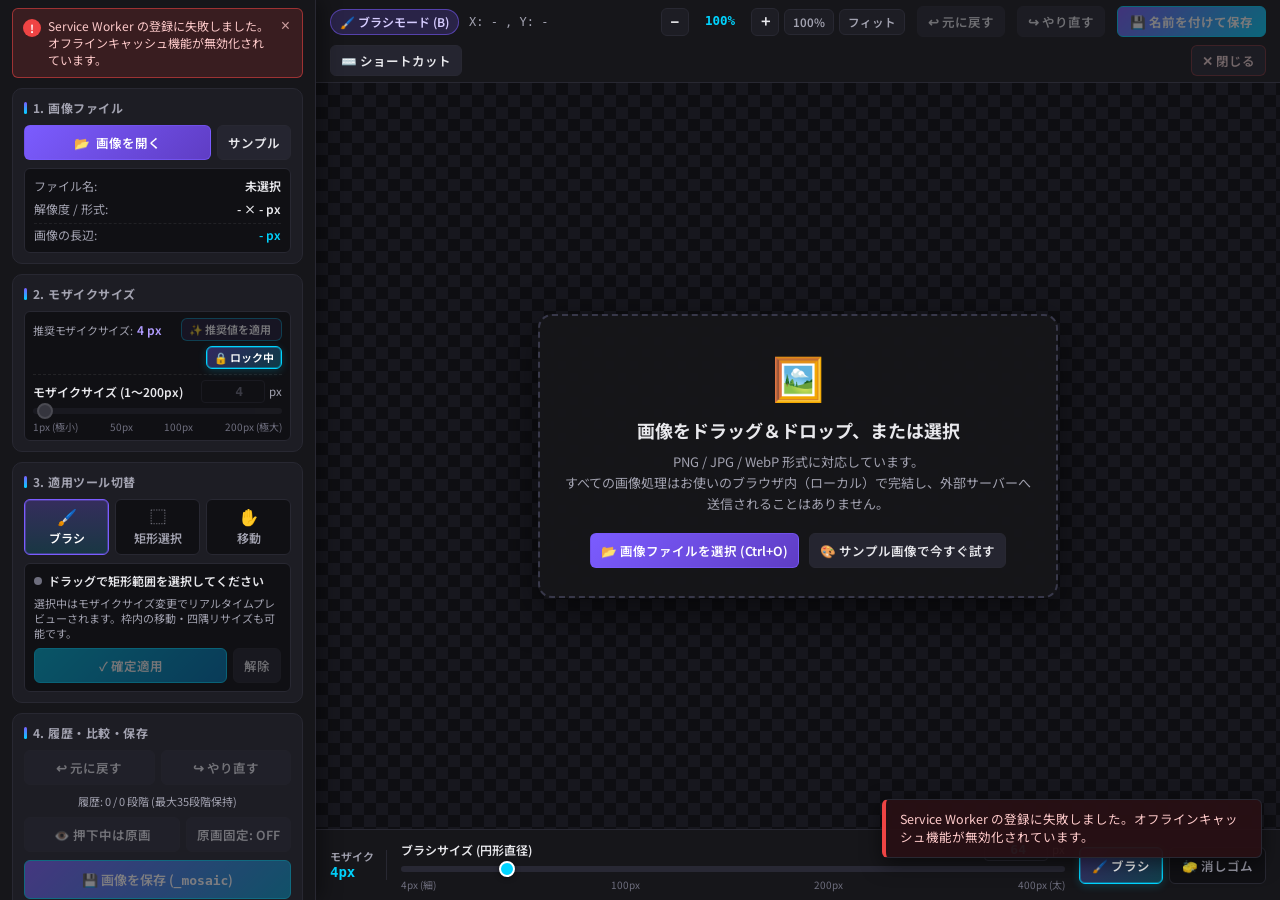
<file: index.html>
<!DOCTYPE html>
<html lang="ja">
<head>
  <meta charset="UTF-8">
  <meta name="viewport" content="width=device-width, initial-scale=1.0">
  <meta name="theme-color" content="#0d0d0f">
  <meta name="description" content="Pixel Mosaic Tool - 画像の任意箇所に本格的なピクセル平均色モザイクを適用できる単一完結型PWAアプリ">
  <title>Pixel Mosaic Tool - ピクセルモザイク編集ツール</title>

  <!-- PWA Web App Manifest -->
  <link rel="manifest" href="./manifest.webmanifest">
  <link rel="icon" type="image/png" sizes="192x192" href="./icons/icon-192.png">
  <link rel="icon" type="image/svg+xml" href="./icons/icon.svg">
  <link rel="apple-touch-icon" href="./icons/icon-192.png">

  <!-- Google Fonts: Noto Sans JP / BIZ UDPGothic (オフライン時はシステムフォントへフォールバック) -->
  <link rel="preconnect" href="https://fonts.googleapis.com">
  <link rel="preconnect" href="https://fonts.gstatic.com" crossorigin>
  <link href="https://fonts.googleapis.com/css2?family=BIZ+UDPGothic:wght@400;700&family=Noto+Sans+JP:wght@400;500;600;700&display=swap" rel="stylesheet">

  <!-- アプリケーションスタイルシート -->
  <link rel="stylesheet" href="./style.css">
</head>
<body>
  <!-- アプリケーション全体の2カラムレイアウト -->
  <div class="app-layout">

    <!-- ==================== 左ツールパネル (幅 300〜320px) ==================== -->
    <aside class="tool-panel" aria-label="モザイク編集ツールパネル">

      <!-- アプリヘッダー (PWAインストールボタン表示時のみ現れる) -->
      <header class="panel-header">
        <!-- PWAインストール可能時に表示されるボタン -->
        <button type="button" id="installPwaBtn" class="btn btn-install" hidden aria-label="PWAアプリとしてインストール">
          PWAインストール
        </button>
      </header>

      <!-- パネル内アラート通知領域 (エラーや重要メッセージを画面内に表示) -->
      <div id="panelAlertBox" class="panel-alert" role="alert" aria-live="assertive" hidden>
        <div class="panel-alert-content">
          <span id="panelAlertIcon" class="panel-alert-icon" aria-hidden="true">!</span>
          <p id="panelAlertMessage" class="panel-alert-message"></p>
        </div>
        <button type="button" id="panelAlertCloseBtn" class="panel-alert-close" aria-label="アラート通知を閉じる">×</button>
      </div>

      <!-- スクロール可能なパネル本体 -->
      <div class="panel-body">

        <!-- 1. 画像ファイル読み込み & 画像情報表示 -->
        <section class="panel-section" aria-labelledby="sectionFileHeading">
          <h2 id="sectionFileHeading" class="section-title">1. 画像ファイル</h2>

          <!-- 非表示のファイル選択input (PNG / JPG / WebP 対応) -->
          <input
            type="file"
            id="fileInput"
            accept="image/png,image/jpeg,image/webp,.png,.jpg,.jpeg,.webp"
            hidden
          >

          <div class="btn-row">
            <button type="button" id="openFileBtn" class="btn btn-primary btn-full" aria-label="画像ファイルを開く (ショートカット Ctrl+O)">
              <span class="btn-icon" aria-hidden="true">📂</span>
              <span>画像を開く</span>
              <kbd class="kbd-hint">Ctrl+O</kbd>
            </button>
            <button type="button" id="loadSampleBtn" class="btn btn-secondary" title="動作確認用のサンプル画像を生成して読み込みます" aria-label="サンプル画像を読み込む">
              サンプル
            </button>
          </div>

          <!-- 画像情報の常時表示カード -->
          <div class="info-card" aria-live="polite">
            <div class="info-row">
              <span class="info-label">ファイル名:</span>
              <span id="infoFileName" class="info-value text-ellipsis" title="未選択">未選択</span>
            </div>
            <div class="info-row">
              <span class="info-label">解像度 / 形式:</span>
              <span id="infoResolution" class="info-value">- × - px</span>
            </div>
            <div class="info-row highlight-row">
              <span class="info-label">画像の長辺:</span>
              <strong id="infoLongSide" class="info-value accent-cyan">- px</strong>
            </div>
          </div>
        </section>

        <!-- 2. モザイクサイズ設定 (推奨モザイクサイズ表示・適用 + ロック切替 + サイズ調整) -->
        <section class="panel-section" aria-labelledby="sectionSizeHeading">
          <h2 id="sectionSizeHeading" class="section-title">2. モザイクサイズ</h2>

          <!-- 推奨モザイクサイズ & モザイクサイズ調整 (1〜200px, 1px単位, スライダー+数値連動) -->
          <div class="control-group">
            <div class="recommended-row" aria-live="polite">
              <div class="recommended-info">
                <span class="info-label" title="長辺400px以上なら ceil(長辺/100)、最小4px">推奨モザイクサイズ:</span>
                <strong id="infoRecommendedSize" class="info-value accent-purple">4 px <small>(最小4px)</small></strong>
              </div>
              <button
                type="button"
                id="applyRecommendedBtn"
                class="btn btn-accent btn-recommended-inline"
                disabled
                aria-label="推奨モザイクサイズを現在の設定に適用する"
              >
                ✨ 推奨値を適用<span class="sr-only"> (<span id="recommendedBtnValue">4</span>px)</span>
              </button>
              <button
                type="button"
                id="mosaicLockBtn"
                class="btn btn-recommended-inline btn-mosaic-lock active"
                aria-pressed="true"
                title="モザイクサイズの推奨値ロックを切り替え"
              >🔒 ロック中</button>
            </div>

            <div class="control-header">
              <label for="mosaicSizeSlider" class="control-label">モザイクサイズ (1〜200px)</label>
              <div class="number-input-wrap">
                <label for="mosaicSizeInput" class="sr-only">モザイクサイズ数値入力</label>
                <input
                  type="number"
                  id="mosaicSizeInput"
                  class="number-input"
                  min="1"
                  max="200"
                  step="1"
                  value="4"
                  disabled
                  aria-label="モザイクサイズ数値入力 (1から200ピクセル)"
                >
                <span class="unit-label">px</span>
              </div>
            </div>
            <input
              type="range"
              id="mosaicSizeSlider"
              class="range-slider"
              min="1"
              max="200"
              step="1"
              value="4"
              disabled
              aria-label="モザイクサイズスライダー (1から200ピクセル)"
            >
            <div class="range-ticks">
              <span>1px (極小)</span>
              <span>50px</span>
              <span>100px</span>
              <span>200px (極大)</span>
            </div>
          </div>
        </section>

        <!-- 3. ツール切替 (ブラシ / 矩形選択 / パン移動) -->
        <section class="panel-section" aria-labelledby="sectionToolHeading">
          <h2 id="sectionToolHeading" class="section-title">3. 適用ツール切替</h2>

          <div class="tool-switcher" role="group" aria-label="モザイク適用ツール選択">
            <button
              type="button"
              id="toolBrushBtn"
              class="tool-btn active"
              data-tool="brush"
              aria-pressed="true"
              aria-label="ブラシツールに切り替え (ショートカット B)"
            >
              <span class="tool-icon" aria-hidden="true">🖌️</span>
              <span class="tool-name">ブラシ</span>
              <kbd class="kbd-hint">B</kbd>
            </button>

            <button
              type="button"
              id="toolRectBtn"
              class="tool-btn"
              data-tool="rect"
              aria-pressed="false"
              aria-label="矩形選択ツールに切り替え (ショートカット R)"
            >
              <span class="tool-icon" aria-hidden="true">⬚</span>
              <span class="tool-name">矩形選択</span>
              <kbd class="kbd-hint">R</kbd>
            </button>

            <button
              type="button"
              id="toolPanBtn"
              class="tool-btn"
              data-tool="pan"
              aria-pressed="false"
              aria-label="手のひらパン移動ツールに切り替え (Spaceキー押下でも可)"
            >
              <span class="tool-icon" aria-hidden="true">✋</span>
              <span class="tool-name">移動</span>
              <kbd class="kbd-hint">Space</kbd>
            </button>
          </div>

          <!-- 矩形選択ツール用の確定・キャンセル操作ボックス -->
          <div id="rectActionBox" class="rect-action-box" aria-live="polite">
            <div class="rect-status-header">
              <span class="rect-status-dot" id="rectStatusDot"></span>
              <span id="rectSelectionInfo" class="rect-status-text">ドラッグで矩形範囲を選択してください</span>
            </div>
            <p class="rect-hint-text">
              選択中はモザイクサイズ変更でリアルタイムプレビューされます。枠内の移動・四隅リサイズも可能です。
            </p>
            <div class="btn-row">
              <button
                type="button"
                id="confirmRectBtn"
                class="btn btn-confirm btn-flex"
                disabled
                aria-label="選択した矩形領域にモザイクを確定適用する (Enter または ダブルクリック)"
              >
                ✓ 確定適用 <kbd class="kbd-hint">Enter</kbd>
              </button>
              <button
                type="button"
                id="cancelRectBtn"
                class="btn btn-secondary"
                disabled
                aria-label="矩形選択をキャンセルする (Esc)"
              >
                解除 <kbd class="kbd-hint">Esc</kbd>
              </button>
            </div>
          </div>
        </section>

        <!-- 4. 履歴 (Undo/Redo) ・ 比較表示 ・ 保存 -->
        <section class="panel-section" aria-labelledby="sectionActionHeading">
          <h2 id="sectionActionHeading" class="section-title">4. 履歴・比較・保存</h2>

          <!-- Undo / Redo ボタン -->
          <div class="btn-row">
            <button
              type="button"
              id="undoBtn"
              class="btn btn-secondary btn-flex"
              disabled
              aria-label="元に戻す (Undo ショートカット Ctrl+Z)"
            >
              ↩ 元に戻す <kbd class="kbd-hint">Ctrl+Z</kbd>
            </button>
            <button
              type="button"
              id="redoBtn"
              class="btn btn-secondary btn-flex"
              disabled
              aria-label="やり直す (Redo ショートカット Ctrl+Y または Ctrl+Shift+Z)"
            >
              ↪ やり直す <kbd class="kbd-hint">Ctrl+Y</kbd>
            </button>
          </div>
          <div class="history-meta">
            <span id="historyStatusText">履歴: 0 / 0 段階 (最大35段階保持)</span>
          </div>

          <!-- 原画比較 (Before / After: 押している間 & トグル切替対応) -->
          <div class="compare-group">
            <button
              type="button"
              id="compareHoldBtn"
              class="btn btn-secondary btn-flex"
              disabled
              aria-label="押している間だけモザイク適用前の原画を表示する (ショートカット Hキー長押し)"
            >
              👁️ 押下中は原画 <kbd class="kbd-hint">H</kbd>
            </button>
            <button
              type="button"
              id="compareToggleBtn"
              class="btn btn-secondary"
              disabled
              aria-pressed="false"
              aria-label="原画表示 (Before/After) をトグル切り替えする"
            >
              原画固定: OFF
            </button>
          </div>

          <!-- 保存ボタン -->
          <button
            type="button"
            id="saveBtn"
            class="btn btn-save btn-full"
            disabled
            aria-label="モザイク適用済み画像を保存する (ショートカット Ctrl+S)"
          >
            <span>💾 画像を保存 (<code>_mosaic</code>)</span>
            <kbd class="kbd-hint">Ctrl+S</kbd>
          </button>
        </section>

        <!-- 5. 画面を常に表示 (Wake Lock API) & 別ウィンドウ起動 -->
        <section class="panel-section" aria-labelledby="sectionWindowHeading">
          <h2 id="sectionWindowHeading" class="section-title">5. 表示維持・ウィンドウ</h2>

          <!-- Wake Lock API トグル -->
          <div class="toggle-row">
            <div class="toggle-label-group">
              <label for="wakeLockToggle" class="toggle-label">画面を常に表示 (Wake Lock)</label>
              <span id="wakeLockStatus" class="wake-status">OFF</span>
            </div>
            <input
              type="checkbox"
              id="wakeLockToggle"
              class="toggle-checkbox"
              aria-label="画面を常に表示してスリープを防止する (Screen Wake Lock API)"
            >
          </div>

          <!-- 別ウィンドウで開くボタン -->
          <button
            type="button"
            id="openWindowBtn"
            class="btn btn-secondary btn-full"
            aria-label="このアプリを独立した別ウィンドウで開く"
          >
            🗗 別ウィンドウで開く
          </button>

          <!-- ショートカットキー説明の表示/非表示を切り替えるトグルボタン (初期状態: 非表示) -->
          <button
            type="button"
            id="toggleShortcutsBtn"
            class="btn btn-secondary btn-full"
            aria-expanded="false"
            aria-controls="shortcutBar shortcutGrid"
            aria-label="ショートカットキーの説明表示を切り替える"
          >
            <span aria-hidden="true">⌨</span>
            <span id="toggleShortcutsBtnText">ショートカット説明: OFF</span>
          </button>

          <!-- 常に前面表示に関する正直な仕様注釈 -->
          <p class="honest-note">
            ※WebブラウザおよびPWAのセキュリティ仕様上、OSレベルの「常に最前面表示（Always on Top）」は実現できません。代わりに、作業中の画面自動スリープを防ぐ <strong>Wake Lock API</strong> と、作業用に配置しやすい<strong>別ウィンドウ起動ボタン</strong>を提供しています。
          </p>
        </section>

        <!-- 6. 警告表示 (常時表示) -->
        <section class="warning-card" aria-label="モザイク処理に関する重要警告">
          <h3 class="warning-title">⚠️ 重要: 保存前に必ずご確認ください</h3>
          <ul class="warning-list">
            <li><strong>モザイクは不可逆です:</strong> ピクセル領域を平均色で完全に塗りつぶすため、保存後の画像から元のピクセル情報を復元することはできません。</li>
            <li><strong>保存前の目視確認:</strong> モザイクサイズが小さすぎると文字や顔立ちが推測される恐れがあります。保存前にズームして十分な強度か必ず確認してください。</li>
            <li><strong>元画像の保護:</strong> 保存時は <code>元ファイル名_mosaic.拡張子</code> として出力され、元の画像ファイル自体は上書きされません。</li>
          </ul>
        </section>

      </div>
    </aside>

    <!-- ==================== 右キャンバス作業領域 ==================== -->
    <main class="workspace-area" aria-label="画像編集ワークスペース">

      <!-- 上部ステータス＆ズームツールバー -->
      <header class="canvas-toolbar" aria-label="キャンバス表示ステータスとズーム操作">
        <div class="status-left">
          <span id="statusToolBadge" class="status-badge badge-purple">🖌️ ブラシモード (B)</span>
          <span id="statusCoords" class="status-coords">X: - , Y: -</span>
          <span id="compareActiveBadge" class="status-badge badge-cyan" hidden>👁️ 原画 (Before) 表示中</span>
        </div>

        <div class="zoom-controls" role="group" aria-label="ズーム倍率操作">
          <button type="button" id="zoomOutBtn" class="btn-icon-only" aria-label="ズームアウト (縮小 -)">−</button>
          <span id="zoomLevelText" class="zoom-level-text" title="現在の表示倍率 (0.1x〜8.0x) と回転角">100%</span>
          <button type="button" id="zoomInBtn" class="btn-icon-only" aria-label="ズームイン (拡大 +)">＋</button>
          <button type="button" id="zoomResetBtn" class="btn-zoom-chip" aria-label="ズームを100%等倍にリセット (0)">100%</button>
          <button type="button" id="zoomFitBtn" class="btn-zoom-chip" aria-label="画像を画面サイズにフィット表示">フィット</button>
        </div>

        <!-- 縦画面用の改行専用要素: 1行目 = ステータス＋ズーム、2行目 = 元に戻す以降の操作ボタン群に固定 -->
        <div class="toolbar-break" aria-hidden="true"></div>

        <!-- 元に戻す / やり直すボタン (上部ツールバー) -->
        <button
          type="button"
          id="undoToolbarBtn"
          class="btn btn-secondary"
          disabled
          aria-label="元に戻す (Ctrl+Z)"
        >
          ↩ 元に戻す
        </button>
        <button
          type="button"
          id="redoToolbarBtn"
          class="btn btn-secondary"
          disabled
          aria-label="やり直す (Ctrl+Y)"
        >
          ↪ やり直す
        </button>

        <!-- 名前を付けて保存ボタン -->
        <button
          type="button"
          id="saveAsBtn"
          class="btn btn-save-as"
          disabled
          aria-label="名前を付けて画像を保存する"
        >
          💾 名前を付けて保存
        </button>

        <!-- ショートカットキー一覧（全画面オーバーレイ）表示ボタン -->
        <button
          type="button"
          id="shortcutHelpBtn"
          class="btn btn-secondary"
          aria-haspopup="dialog"
          aria-controls="shortcutHelpOverlay"
          aria-label="ショートカットキー一覧を表示する"
        >
          ⌨️ ショートカット
        </button>

        <!-- 編集中の画像を閉じて開始画面に戻るボタン -->
        <button
          type="button"
          id="closeEditorBtn"
          class="btn btn-close-editor"
          disabled
          aria-label="画像を閉じて開始画面に戻る"
        >
          ✕ 閉じる
        </button>
      </header>

      <!-- キャンバスビューポート (チェッカーボード背景) -->
      <div id="canvasViewport" class="canvas-viewport" tabindex="0" aria-label="モザイク編集キャンバス領域">

        <!-- 表示用メインキャンバス (オフスクリーンキャンバスから高速転写) -->
        <canvas id="displayCanvas" class="display-canvas" aria-label="編集中の画像キャンバス"></canvas>

        <!-- 矩形選択中にキャンバス上部に表示されるフローティング確定バー -->
        <div id="floatingRectBar" class="floating-rect-bar" hidden>
          <span id="floatingRectText" class="floating-rect-text">矩形選択プレビュー中</span>
          <button type="button" id="floatingConfirmBtn" class="btn btn-confirm btn-sm" aria-label="選択範囲のモザイクを確定する">
            ✓ 確定 (Enter / ダブルクリック)
          </button>
          <button type="button" id="floatingCancelBtn" class="btn btn-secondary btn-sm" aria-label="選択範囲をキャンセルする">
            ✕ キャンセル (Esc)
          </button>
        </div>

        <!-- 「元に戻す」実行時にキャンバス中央へ一時的に大きく表示されるインジケーター -->
        <div id="undoIndicator" class="undo-indicator" role="status" aria-live="polite" aria-atomic="true"></div>

        <!-- 初期状態（画像未読み込み時）の案内ボックス -->
        <div id="emptyStateBox" class="empty-state-box">
          <div class="empty-state-inner">
            <div class="empty-icon" aria-hidden="true">🖼️</div>
            <h2 class="empty-title">画像をドラッグ＆ドロップ、または選択</h2>
            <p class="empty-desc">
              PNG / JPG / WebP 形式に対応しています。<br>
              すべての画像処理はお使いのブラウザ内（ローカル）で完結し、外部サーバーへ送信されることはありません。
            </p>
            <div class="empty-actions">
              <button type="button" id="emptyOpenBtn" class="btn btn-primary" aria-label="パソコンや端末から画像ファイルを選択して開く">
                📂 画像ファイルを選択 (Ctrl+O)
              </button>
              <button type="button" id="emptySampleBtn" class="btn btn-secondary" aria-label="デモ用のサンプル画像を生成して試す">
                🎨 サンプル画像で今すぐ試す
              </button>
            </div>
            <!-- ショートカットキー一覧 (初期状態は非表示、body.shortcuts-visible 時に表示) -->
            <div id="shortcutGrid" class="shortcut-grid" aria-label="キーボードショートカット一覧">
              <div class="sc-item"><kbd>B</kbd> <span>ブラシ</span></div>
              <div class="sc-item"><kbd>E</kbd> <span>消しゴム</span></div>
              <div class="sc-item"><kbd>R</kbd> <span>矩形選択</span></div>
              <div class="sc-item"><kbd>Enter</kbd> <span>矩形確定</span></div>
              <div class="sc-item"><kbd>Ctrl+Z</kbd> <span>元に戻す</span></div>
              <div class="sc-item"><kbd>Ctrl+Y</kbd> <span>やり直す</span></div>
              <div class="sc-item"><kbd>H</kbd> <span>原画比較</span></div>
              <div class="sc-item"><kbd>Space</kbd>+ドラッグ <span>画面移動</span></div>
              <div class="sc-item"><kbd>+</kbd><kbd>-</kbd><kbd>0</kbd> <span>ズーム</span></div>
              <div class="sc-item"><kbd>Ctrl+S</kbd> <span>保存</span></div>
            </div>
          </div>
        </div>

        <!-- ドラッグ＆ドロップ中のハイライトオーバーレイ -->
        <div id="dropOverlay" class="drop-overlay" hidden aria-hidden="true">
          <div class="drop-overlay-box">
            <span class="drop-overlay-icon">📥</span>
            <p class="drop-overlay-text">ここにドロップして画像を読み込む (PNG / JPG / WebP)</p>
          </div>
        </div>

      </div>

      <!-- 下部ブラシサイズ調節バー (円形プレビュー直径, スライダー+数値連動, ブラシ/消しゴム切替) -->
      <div id="brushControlGroup" class="control-group brush-size-bar">
        <!-- 現在のモザイクサイズ表示 (表示専用, setMosaicSize() で更新) -->
        <div class="current-mosaic-size">
          <span class="current-mosaic-size-label">モザイク</span>
          <span id="currentMosaicSizeValue" class="current-mosaic-size-value">4px</span>
        </div>

        <div class="brush-size-controls">
          <div class="control-header">
            <label for="brushSizeSlider" class="control-label">ブラシサイズ (円形直径)</label>
            <div class="number-input-wrap">
              <label for="brushSizeInput" class="sr-only">ブラシサイズ数値入力</label>
              <input
                type="number"
                id="brushSizeInput"
                class="number-input"
                min="4"
                max="400"
                step="1"
                value="64"
                aria-label="ブラシサイズ数値入力 (4から400ピクセル)"
              >
              <span class="unit-label">px</span>
            </div>
          </div>
          <input
            type="range"
            id="brushSizeSlider"
            class="range-slider range-slider-cyan"
            min="4"
            max="400"
            step="1"
            value="64"
            aria-label="ブラシサイズスライダー (4から400ピクセル)"
          >
          <div class="range-ticks">
            <span>4px (細)</span>
            <span>100px</span>
            <span>200px</span>
            <span>400px (太)</span>
          </div>
        </div>

        <div class="brush-mode-switcher" role="group" aria-label="ブラシ・消しゴム切替">
          <button
            type="button"
            id="brushModeBtn"
            class="brush-mode-btn active"
            aria-pressed="true"
            title="ブラシモード (ショートカット B)"
            aria-label="ブラシモードに切り替え (ショートカット B)"
          >
            🖌️ ブラシ
          </button>
          <button
            type="button"
            id="eraserModeBtn"
            class="brush-mode-btn"
            aria-pressed="false"
            title="消しゴムモード (ショートカット E)"
            aria-label="消しゴムモードに切り替え (ショートカット E)"
          >
            🧽 消しゴム
          </button>
        </div>
      </div>

      <!-- 下部ショートカット・操作ガイドフッター (初期状態は非表示、body.shortcuts-visible 時に表示) -->
      <footer id="shortcutBar" class="shortcut-bar" aria-label="操作ガイドおよびショートカット">
        <span><kbd>B</kbd> ブラシ</span>
        <span><kbd>E</kbd> 消しゴム</span>
        <span><kbd>R</kbd> 矩形選択 (確定: <kbd>Enter</kbd> / ダブルクリック)</span>
        <span><kbd>Ctrl+Z</kbd> Undo</span>
        <span><kbd>Ctrl+Shift+Z</kbd> / <kbd>Ctrl+Y</kbd> Redo</span>
        <span><kbd>H</kbd> 押下中は原画比較</span>
        <span><kbd>ホイール</kbd> / <kbd>+</kbd><kbd>-</kbd><kbd>0</kbd> ズーム</span>
        <span><kbd>2本指ピンチ</kbd> ズーム</span>
        <span><kbd>2本指でひねる</kbd> キャンバス回転</span>
        <span><kbd>2本指タップ</kbd> 元に戻す</span>
        <span><kbd>中ボタン</kbd> / <kbd>Space</kbd>+ドラッグ パン移動</span>
        <span><kbd>Ctrl+S</kbd> 保存</span>
      </footer>

    </main>

  </div>

  <!-- ショートカットキー一覧 全画面オーバーレイ (表示中は編集画面全体を完全に覆い隠す) -->
  <div
    id="shortcutHelpOverlay"
    class="shortcut-help-overlay"
    hidden
    role="dialog"
    aria-modal="true"
    aria-label="ショートカットキー一覧"
  >
    <div class="shortcut-help-dialog" role="document">
      <div class="shortcut-help-header">
        <h2 class="shortcut-help-title">ショートカットキー一覧</h2>
        <button
          type="button"
          id="shortcutHelpCloseBtn"
          class="btn btn-secondary shortcut-help-close-btn"
          aria-label="ショートカットキー一覧を閉じる"
        >
          ✕ 閉じる
        </button>
      </div>

      <p class="shortcut-help-lead">
        キーボードショートカット・マウス操作・タッチ操作の一覧です。<kbd>Esc</kbd> キーまたは枠外クリックでも閉じられます。
      </p>

      <div class="shortcut-help-list">
        <div class="shortcut-help-item">
          <div class="shortcut-help-keys"><kbd>B</kbd></div>
          <div class="shortcut-help-desc">ブラシ（モザイク塗布モードに切り替え）</div>
        </div>
        <div class="shortcut-help-item">
          <div class="shortcut-help-keys"><kbd>E</kbd></div>
          <div class="shortcut-help-desc">消しゴム（モザイク消去モードに切り替え）</div>
        </div>
        <div class="shortcut-help-item">
          <div class="shortcut-help-keys"><kbd>R</kbd></div>
          <div class="shortcut-help-desc">矩形選択ツールに切り替え</div>
        </div>
        <div class="shortcut-help-item">
          <div class="shortcut-help-keys"><kbd>Enter</kbd> <span class="key-sep">/</span> <kbd>ダブルクリック</kbd></div>
          <div class="shortcut-help-desc">矩形選択のモザイクを確定適用</div>
        </div>
        <div class="shortcut-help-item">
          <div class="shortcut-help-keys"><kbd>Esc</kbd></div>
          <div class="shortcut-help-desc">矩形選択のキャンセル ／ この一覧画面を閉じる</div>
        </div>
        <div class="shortcut-help-item">
          <div class="shortcut-help-keys"><kbd>Ctrl+Z</kbd></div>
          <div class="shortcut-help-desc">元に戻す（Undo）</div>
        </div>
        <div class="shortcut-help-item">
          <div class="shortcut-help-keys"><kbd>Ctrl+Y</kbd> <span class="key-sep">/</span> <kbd>Ctrl+Shift+Z</kbd></div>
          <div class="shortcut-help-desc">やり直す（Redo）</div>
        </div>
        <div class="shortcut-help-item">
          <div class="shortcut-help-keys"><kbd>H</kbd></div>
          <div class="shortcut-help-desc">原画比較（押している間だけモザイク前の原画を表示）</div>
        </div>
        <div class="shortcut-help-item">
          <div class="shortcut-help-keys"><kbd>Space</kbd>+ドラッグ <span class="key-sep">/</span> <kbd>中ボタン</kbd>ドラッグ</div>
          <div class="shortcut-help-desc">画面移動（パン移動）</div>
        </div>
        <div class="shortcut-help-item">
          <div class="shortcut-help-keys"><kbd>2本指ピンチ</kbd> <span class="key-sep">/</span> <kbd>2本指ドラッグ</kbd></div>
          <div class="shortcut-help-desc">タッチ操作でズーム（拡大・縮小）・画面移動</div>
        </div>
        <div class="shortcut-help-item">
          <div class="shortcut-help-keys"><kbd>2本指でひねる</kbd></div>
          <div class="shortcut-help-desc">キャンバス回転（表示のみ回転・90°単位でスナップ／フィットで0°にリセット）</div>
        </div>
        <div class="shortcut-help-item">
          <div class="shortcut-help-keys"><kbd>2本指タップ</kbd></div>
          <div class="shortcut-help-desc">元に戻す（Undo）</div>
        </div>
        <div class="shortcut-help-item">
          <div class="shortcut-help-keys"><kbd>＋</kbd> <kbd>－</kbd> <kbd>0</kbd> <span class="key-sep">/</span> <kbd>ホイール</kbd></div>
          <div class="shortcut-help-desc">ズーム拡大・縮小 ／ <kbd>0</kbd> で 100% 等倍にリセット</div>
        </div>
        <div class="shortcut-help-item">
          <div class="shortcut-help-keys"><kbd>Ctrl+S</kbd></div>
          <div class="shortcut-help-desc">編集済み画像を保存（<code>_mosaic</code>）</div>
        </div>
        <div class="shortcut-help-item">
          <div class="shortcut-help-keys"><kbd>Ctrl+O</kbd></div>
          <div class="shortcut-help-desc">画像ファイルを開く</div>
        </div>
      </div>
    </div>
  </div>

  <!-- 画面内トースト通知コンテナ -->
  <div id="toastContainer" class="toast-container" aria-live="polite" aria-atomic="true"></div>

  <!-- メインアプリケーションロジック -->
  <script src="./app.js" defer></script>
</body>
</html>
</file>
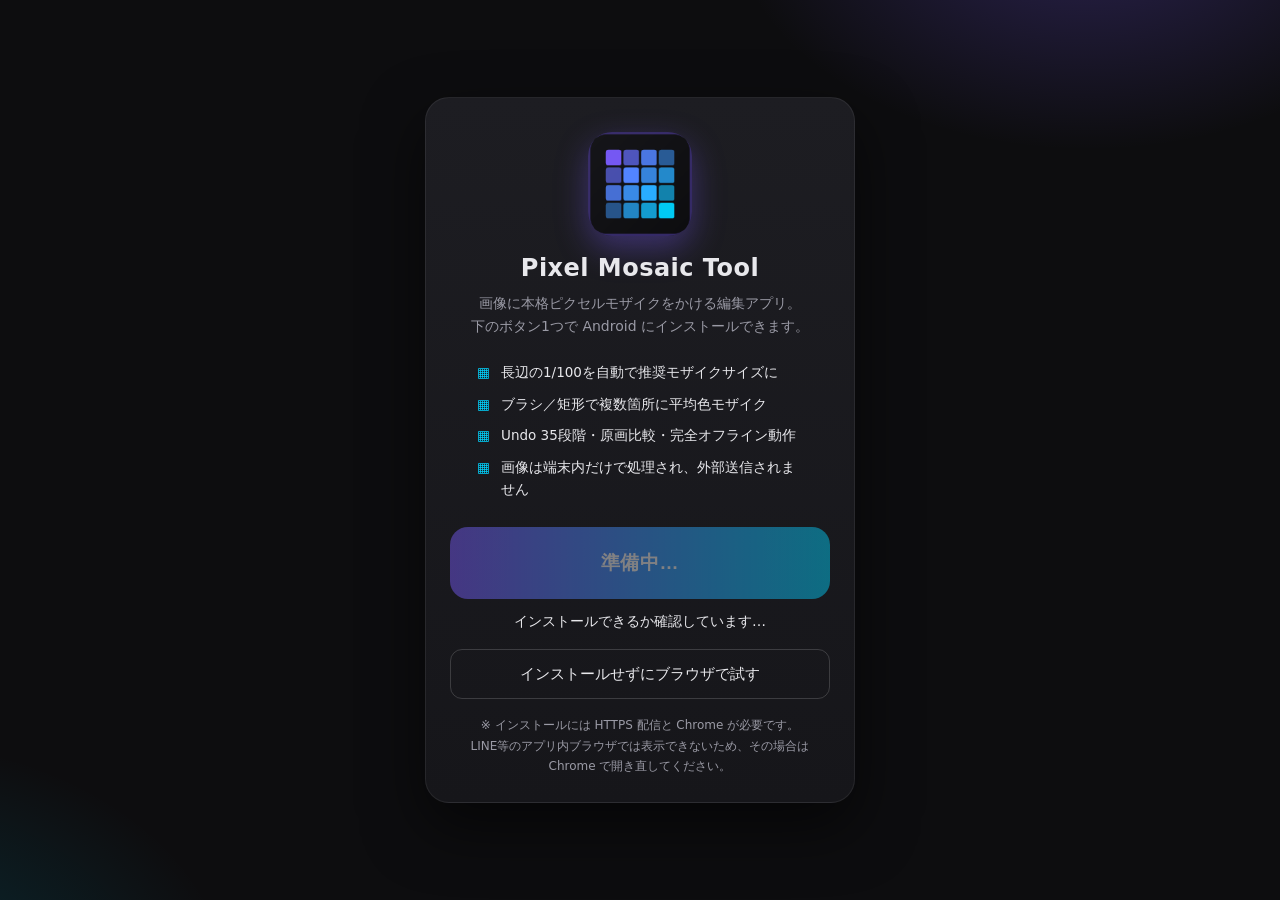
<file: install.html>
<!DOCTYPE html>
<!--
Pixel Mosaic Tool - Android向けワンタップ・インストール専用画面 (install.html)

役割:
- スマートフォン (主に Android / Chrome) でこのページを開き、
大きなボタン1つをタップするだけで PWA のインストールダイアログを表示する。
- インストール後は「アプリを開く」画面に自動で切り替わる。

PWAインストールの前提条件 (ブラウザ仕様):
- HTTPS (または localhost) で配信されていること
- manifest.webmanifest と 192px / 512px のPNGアイコンが配信されていること
- Service Worker (sw.js) が登録されていること
これらが揃わない環境ではボタンからダイアログを直接出せないため、
その場合は Chrome メニューからの手順を自動で案内するフォールバックを表示する。
-->
<html lang="ja">
<head>
<meta charset="UTF-8">
<!-- モバイルファースト: Androidの画面幅に合わせる -->
<meta name="viewport" content="width=device-width, initial-scale=1.0, viewport-fit=cover">
<title>Pixel Mosaic Tool をインストール</title>
<meta name="description" content="Pixel Mosaic Tool (ピクセルモザイク編集PWA) のAndroid向けインストールページ。ボタン1つでホーム画面に追加できます。">
<meta name="theme-color" content="#0d0d0f">
<!-- PWAマニフェスト (インストール判定に必須) -->
<link rel="manifest" href="./manifest.webmanifest">
<link rel="icon" href="./icons/icon.svg" type="image/svg+xml">
<link rel="apple-touch-icon" href="./icons/icon-192.png">
<meta name="mobile-web-app-capable" content="yes">
<meta name="apple-mobile-web-app-capable" content="yes">
<meta name="apple-mobile-web-app-status-bar-style" content="black-translucent">

<script>
// beforeinstallprompt はページ読み込みの早い段階で発火することがあるため、
// <head> 内のこの時点からイベントを受け取り、グローバル変数に保持しておく。
// ボタンのクリックハンドラはこの保持したイベントを使ってダイアログを表示する。
window.__pmtDeferredInstallPrompt = null;
window.addEventListener('beforeinstallprompt', function (e) {
// ブラウザ標準の小さなインストールバナーは抑止し、このページの大きなボタンに任せる
e.preventDefault();
window.__pmtDeferredInstallPrompt = e;
// 本体スクリプト (body末尾) が後から状態を反映できるよう、カスタムイベントでも通知する
window.dispatchEvent(new Event('pmt-installable'));
});
window.addEventListener('appinstalled', function () {
window.dispatchEvent(new Event('pmt-installed'));
});
</script>

<style>
/* ===== ダークテーマ (本体アプリと統一: #0d0d0f基調 / 紫 #7b5cff / ネオンブルー #00d4ff) ===== */
:root {
--bg: #0d0d0f;
--panel: #16161a;
--panel2: #1d1d22;
--text: #e8e8ec;
--muted: #9a9aa5;
--accent: #7b5cff;
--accent2: #00d4ff;
--ok: #2fd67c;
--warn: #ffb020;
--danger: #ff5470;
--radius: 18px;
}
* { box-sizing: border-box; margin: 0; padding: 0;}
html, body { height: 100%;}
body {
font-family: "Noto Sans JP", "BIZ UDPGothic", system-ui, sans-serif;
background:
radial-gradient(600px 400px at 85% -10%, rgba(123, 92, 255,.28), transparent 60%),
radial-gradient(600px 420px at -10% 110%, rgba(0, 212, 255,.16), transparent 60%),
var(--bg);
color: var(--text);
display: flex; align-items: center; justify-content: center;
padding: 20px 16px calc(20px + env(safe-area-inset-bottom));
min-height: 100dvh;
}
.card {
width: 100%; max-width: 430px;
background: linear-gradient(180deg, var(--panel2), var(--panel));
border: 1px solid rgba(255,255,255,.07);
border-radius: 24px;
padding: 34px 24px 26px;
text-align: center;
box-shadow: 0 24px 60px rgba(0,0,0,.55);
}
.icon {
width: 104px; height: 104px; border-radius: 24px;
margin: 0 auto 18px;
box-shadow: 0 12px 32px rgba(123,92,255,.35);
display: block;
}
h1 { font-size: 24px; letter-spacing:.02em;}
.tagline { color: var(--muted); font-size: 14px; line-height: 1.7; margin: 10px 0 4px;}
.features {
text-align: left; margin: 18px auto 6px; max-width: 330px;
color: var(--text); font-size: 13.5px; line-height: 1.6;
}
.features li { list-style: none; padding: 5px 0 5px 26px; position: relative;}
.features li::before { content: "▦"; position: absolute; left: 2px; color: var(--accent2);}
/* 巨大インストールボタン: 親指で押しやすい高さ72px以上 */
.install-btn {
display: block; width: 100%; min-height: 72px;
margin-top: 22px; border: none; border-radius: var(--radius);
font-size: 19px; font-weight: 700; letter-spacing:.03em;
color: #fff; cursor: pointer;
background: linear-gradient(90deg, var(--accent), var(--accent2));
box-shadow: 0 12px 30px rgba(0,212,255,.28);
padding: 14px 16px;
}
.install-btn:active { transform: scale(.985);}
.install-btn[disabled] { opacity:.45; cursor: wait; box-shadow: none;}
.install-btn.open-app { background: linear-gradient(90deg, #12995a, var(--ok));}
.status { min-height: 24px; margin-top: 14px; font-size: 14px;}
.status.ok { color: var(--ok);}
.status.warn { color: var(--warn);}
.status.error { color: var(--danger);}
/* フォールバック手順 (ダイアログを直接出せない環境向け) */
.fallback {
display: none; text-align: left; margin-top: 18px;
background: rgba(255,176,32,.08);
border: 1px solid rgba(255,176,32,.35);
border-radius: 14px; padding: 14px 16px;
font-size: 13.5px; line-height: 1.8;
}
.fallback.show { display: block;}
.fallback ol { padding-left: 20px;}
.sub-btn {
display: block; width: 100%; min-height: 50px; margin-top: 12px;
border-radius: 12px; border: 1px solid rgba(255,255,255,.16);
background: transparent; color: var(--text);
font-size: 15px; cursor: pointer; padding: 10px;
}
.note { color: var(--muted); font-size: 12px; line-height: 1.7; margin-top: 16px;}
.note a { color: var(--accent2);}
</style>
</head>
<body>
<main class="card">
<img class="icon" src="./icons/icon-512.png" alt="Pixel Mosaic Tool アイコン" width="104" height="104"
onerror="this.onerror=null;this.src='./icons/icon.svg';">
<h1>Pixel Mosaic Tool</h1>
<p class="tagline">画像に本格ピクセルモザイクをかける編集アプリ。<br>下のボタン1つで Android にインストールできます。</p>

<ul class="features">
<li>長辺の1/100を自動で推奨モザイクサイズに</li>
<li>ブラシ／矩形で複数箇所に平均色モザイク</li>
<li>Undo 35段階・原画比較・完全オフライン動作</li>
<li>画像は端末内だけで処理され、外部送信されません</li>
</ul>

<!-- メインのワンタップ・インストールボタン -->
<button type="button" id="installBtn" class="install-btn" aria-label="Pixel Mosaic ToolをAndroidにインストール" disabled>
準備中…
</button>
<p id="statusText" class="status" role="status" aria-live="polite">インストールできるか確認しています…</p>

<!-- ダイアログを直接表示できない環境向けの手動手順 -->
<div id="fallbackBox" class="fallback" aria-live="polite">
<strong>手動でインストールする手順 (Android / Chrome)</strong>
<ol>
<li>Chrome 右上の <strong>⋮ メニュー</strong>を開く</li>
<li><strong>「アプリをインストール」</strong> または <strong>「ホーム画面に追加」</strong>をタップ</li>
<li>確認画面で <strong>「インストール」</strong>をタップ</li>
</ol>
<p id="fallbackReason"></p>
</div>

<!-- 既にインストール済みのときだけ出す「開く」ボタンは installBtn が兼用する。
それとは別に、まずブラウザで試したい人向けの入口 -->
<button type="button" id="tryBtn" class="sub-btn" aria-label="インストールせずにブラウザでアプリを開く">
インストールせずにブラウザで試す
</button>

<p class="note">
※ インストールには HTTPS 配信と Chrome が必要です。<br>
LINE等のアプリ内ブラウザでは表示できないため、その場合は Chrome で開き直してください。
</p>
</main>

<script>
// ===== インストール画面の状態管理 =====
// 状態: checking(確認中) / installable(ワンタップ可) / fallback(手動案内) /
// installed(済み) / standalone(アプリとして起動中)
(function () {
'use strict';
var installBtn = document.getElementById('installBtn');
var tryBtn = document.getElementById('tryBtn');
var statusText = document.getElementById('statusText');
var fallbackBox = document.getElementById('fallbackBox');
var fallbackReason = document.getElementById('fallbackReason');

// アプリとして起動中かどうか (ホーム画面から起動した状態)
function isStandalone() {
return window.matchMedia('(display-mode: standalone)').matches ||
window.matchMedia('(display-mode: fullscreen)').matches ||
window.navigator.standalone === true;
}

// インストール済み表示に切り替える
function showInstalled() {
installBtn.disabled = false;
installBtn.textContent = '▶ アプリを開く';
installBtn.classList.add('open-app');
statusText.textContent = '✓ インストール済みです。ホーム画面からも起動できます。';
statusText.className = 'status ok';
fallbackBox.classList.remove('show');
}

// ワンタップ可能表示に切り替える
function showInstallable() {
if (isStandalone()) { showInstalled(); return;}
installBtn.disabled = false;
installBtn.textContent = '⬇ Androidにインストール';
installBtn.classList.remove('open-app');
statusText.textContent = 'タップするとインストール確認が表示されます。';
statusText.className = 'status';
fallbackBox.classList.remove('show');
}

// ダイアログを直接出せない環境向けの案内に切り替える
function showFallback(reason) {
if (isStandalone()) { showInstalled(); return;}
// ボタンは手動手順へのスクロール兼リトライとして使えるよう有効化しておく
installBtn.disabled = false;
installBtn.textContent = '⬇ Androidにインストール';
statusText.textContent = 'この環境では下の手順からインストールしてください。';
statusText.className = 'status warn';
fallbackReason.textContent = reason || '';
fallbackBox.classList.add('show');
}

// 初期判定
if (isStandalone()) {
showInstalled();
} else if (window.__pmtDeferredInstallPrompt) {
showInstallable();
} else {
// beforeinstallprompt は少し遅れて届くことがあるため、最大3秒待ってから手動案内にする
installBtn.textContent = '準備中…';
setTimeout(function () {
if (window.__pmtDeferredInstallPrompt) { showInstallable(); return;}
if (isStandalone()) { showInstalled(); return;}
var reason = '';
if (location.protocol!== 'https:' && location.hostname!== 'localhost') {
reason = '理由: このページが HTTPS で配信されていません。HTTPS のURLで開いてください。';
} else if (!('serviceWorker' in navigator)) {
reason = '理由: このブラウザは Service Worker に非対応です。最新の Chrome で開いてください。';
} else {
reason = '理由: ブラウザが自動ダイアログの条件をまだ満たしていないか、既にインストール済みの可能性があります。';
}
showFallback(reason);
}, 3000);
}

// head側で保持したイベントの到着・インストール完了を反映する
window.addEventListener('pmt-installable', showInstallable);
window.addEventListener('pmt-installed', showInstalled);
window.addEventListener('appinstalled', showInstalled);

// ボタンクリック: 本命はワンタップでダイアログ表示
installBtn.addEventListener('click', async function () {
// インストール済み表示のときはアプリ本体へ遷移するだけ
if (installBtn.classList.contains('open-app')) {
location.href = './index.html';
return;
}
var promptEvent = window.__pmtDeferredInstallPrompt;
if (!promptEvent) {
// ダイアログを出せない場合は手動手順を前面に出す
showFallback('自動ダイアログは表示できませんでした。以下の手順をお試しください。');
fallbackBox.scrollIntoView({ behavior: 'smooth', block: 'center'});
return;
}
try {
promptEvent.prompt(); // インストールダイアログを表示
var choice = await promptEvent.userChoice; // ユーザーの選択を待つ
window.__pmtDeferredInstallPrompt = null; // イベントは1回だけ有効
if (choice && choice.outcome === 'accepted') {
statusText.textContent = 'インストールを受け付けました。ホーム画面に追加されます…';
statusText.className = 'status ok';
installBtn.disabled = true;
installBtn.textContent = 'インストール中…';
// appinstalled が届けば showInstalled() に切り替わる。届かない環境向けの保険:
setTimeout(showInstalled, 2500);
} else {
statusText.textContent = 'キャンセルされました。いつでも上のボタンから再試行できます。';
statusText.className = 'status warn';
}
} catch (err) {
console.error('[Install] ダイアログ表示に失敗:', err);
showFallback('ダイアログ表示でエラーが発生しました。以下の手順をお試しください。');
}
});

// ブラウザで試すボタン
tryBtn.addEventListener('click', function () {
location.href = './index.html';
});

// Service Worker 登録 (インストール判定とオフライン動作に必須)
if ('serviceWorker' in navigator) {
window.addEventListener('load', function () {
navigator.serviceWorker.register('./sw.js')
.catch(function (err) { console.warn('[Install] SW登録に失敗:', err);});
});
}
})();
</script>
</body>
</html>
</file>
<file: style.css>
/**
 * Pixel Mosaic Tool - スタイルシート (style.css)
 *
 * 仕様に基づくダークテーマ配色:
 * - 背景: #0d0d0f 〜 #121215
 * - パネル背景: #16161a
 * - アクセントカラー1 (パープル): #7b5cff
 * - アクセントカラー2 (シアン): #00d4ff
 * - メイン文字色: #e8e8ec
 * - フォント: "Noto Sans JP", "BIZ UDPGothic", sans-serif
 */

/* ==================== CSS変数定義 ==================== */
:root {
  --bg-deep: #0d0d0f;
  --bg-workspace: #121215;
  --bg-panel: #16161a;
  --bg-card: #1d1d24;
  --bg-input: #101014;
  --bg-hover: #252530;

  --accent-purple: #7b5cff;
  --accent-purple-hover: #8f75ff;
  --accent-cyan: #00d4ff;
  --accent-cyan-hover: #33ddff;
  --accent-green: #10b981;
  --accent-amber: #f59e0b;
  --accent-red: #ef4444;

  --text-main: #e8e8ec;
  --text-sub: #a2a2b0;
  --text-muted: #6e6e7e;

  --border-color: #282832;
  --border-focus: #7b5cff;

  --panel-width: 316px;
  --radius-sm: 6px;
  --radius-md: 10px;
  --radius-lg: 14px;

  --font-base: "Noto Sans JP", "BIZ UDPGothic", -apple-system, BlinkMacSystemFont, "Segoe UI", sans-serif;
  --font-mono: ui-monospace, SFMono-Regular, Menlo, Monaco, Consolas, monospace;
}

/* ==================== リセット & ベース設定 ==================== */
*,
*::before,
*::after {
  box-sizing: border-box;
  margin: 0;
  padding: 0;
}

html,
body {
  width: 100%;
  height: 100%;
  overflow: hidden;
  background-color: var(--bg-deep);
  color: var(--text-main);
  font-family: var(--font-base);
  font-size: 13.5px;
  line-height: 1.5;
  -webkit-font-smoothing: antialiased;
  user-select: none;
}

/* スクリーンリーダー専用ラベル用クラス */
.sr-only {
  position: absolute;
  width: 1px;
  height: 1px;
  padding: 0;
  margin: -1px;
  overflow: hidden;
  clip: rect(0, 0, 0, 0);
  white-space: nowrap;
  border: 0;
}

/* `[hidden]` 属性が指定された要素は確実に非表示にする */
[hidden] {
  display: none !important;
}

/* ==================== メイン2カラムレイアウト ==================== */
.app-layout {
  display: flex;
  width: 100vw;
  height: 100vh;
  background: linear-gradient(135deg, var(--bg-deep) 0%, var(--bg-workspace) 100%);
}

/* ==================== 左ツールパネル (幅 300-320px) ==================== */
.tool-panel {
  width: var(--panel-width);
  min-width: 300px;
  max-width: 320px;
  height: 100%;
  background-color: var(--bg-panel);
  border-right: 1px solid var(--border-color);
  display: flex;
  flex-direction: column;
  z-index: 20;
  box-shadow: 4px 0 20px rgba(0, 0, 0, 0.45);
}

/* パネルヘッダー */
.panel-header {
  padding: 12px 14px;
  border-bottom: 1px solid var(--border-color);
  display: flex;
  align-items: center;
  justify-content: space-between;
  gap: 8px;
  background: linear-gradient(180deg, rgba(123, 92, 255, 0.08) 0%, rgba(22, 22, 26, 0) 100%);
}

/* インストールボタンが非表示の間はヘッダー自体を表示しない */
.panel-header:has(> #installPwaBtn[hidden]) {
  display: none;
}

/* パネル内アラート領域 */
.panel-alert {
  margin: 8px 12px 0;
  padding: 9px 10px;
  border-radius: var(--radius-sm);
  background-color: rgba(239, 68, 68, 0.16);
  border: 1px solid rgba(239, 68, 68, 0.55);
  color: #fecaca;
  display: flex;
  align-items: flex-start;
  justify-content: space-between;
  gap: 8px;
  font-size: 12px;
}

.panel-alert.alert-info {
  background-color: rgba(0, 212, 255, 0.14);
  border-color: rgba(0, 212, 255, 0.5);
  color: #cffafe;
}

.panel-alert-content {
  display: flex;
  align-items: flex-start;
  gap: 7px;
}

.panel-alert-icon {
  display: inline-flex;
  align-items: center;
  justify-content: center;
  width: 18px;
  height: 18px;
  border-radius: 50%;
  background: var(--accent-red);
  color: #fff;
  font-weight: 700;
  font-size: 11px;
  flex-shrink: 0;
  margin-top: 1px;
}

.panel-alert.alert-info .panel-alert-icon {
  background: var(--accent-cyan);
  color: #0d0d0f;
}

.panel-alert-message {
  word-break: break-word;
  line-height: 1.4;
}

.panel-alert-close {
  background: transparent;
  border: none;
  color: inherit;
  font-size: 16px;
  line-height: 1;
  cursor: pointer;
  opacity: 0.75;
  padding: 0 2px;
}

.panel-alert-close:hover {
  opacity: 1;
}

/* パネルスクロール領域 */
.panel-body {
  flex: 1;
  overflow-y: auto;
  padding: 10px 12px 18px;
  display: flex;
  flex-direction: column;
  gap: 10px;
}

.panel-body::-webkit-scrollbar {
  width: 6px;
}

.panel-body::-webkit-scrollbar-track {
  background: var(--bg-panel);
}

.panel-body::-webkit-scrollbar-thumb {
  background: #2f2f3d;
  border-radius: 3px;
}

/* 各セクション共通カード */
.panel-section {
  background-color: var(--bg-card);
  border: 1px solid var(--border-color);
  border-radius: var(--radius-md);
  padding: 10px 11px;
  display: flex;
  flex-direction: column;
  gap: 8px;
}

.section-title {
  font-size: 12px;
  font-weight: 700;
  color: var(--text-sub);
  text-transform: uppercase;
  letter-spacing: 0.04em;
  display: flex;
  align-items: center;
  gap: 6px;
}

.section-title::before {
  content: "";
  display: inline-block;
  width: 3px;
  height: 12px;
  border-radius: 2px;
  background: linear-gradient(180deg, var(--accent-purple), var(--accent-cyan));
}

/* ==================== ボタン共通 ==================== */
.btn-row {
  display: flex;
  gap: 6px;
  align-items: center;
}

.btn {
  display: inline-flex;
  align-items: center;
  justify-content: center;
  gap: 6px;
  padding: 7px 10px;
  border-radius: var(--radius-sm);
  border: 1px solid var(--border-color);
  background-color: var(--bg-hover);
  color: var(--text-main);
  font-family: inherit;
  font-size: 12.5px;
  font-weight: 600;
  cursor: pointer;
  transition: background-color 0.15s ease, border-color 0.15s ease, transform 0.08s ease, opacity 0.15s ease;
  white-space: nowrap;
}

.btn:hover:not(:disabled) {
  background-color: #2f2f3d;
  border-color: #3e3e52;
}

.btn:active:not(:disabled) {
  transform: translateY(1px);
}

.btn:focus-visible {
  outline: 2px solid var(--accent-cyan);
  outline-offset: 2px;
}

.btn:disabled {
  opacity: 0.42;
  cursor: not-allowed;
}

.btn-full {
  width: 100%;
}

.btn-flex {
  flex: 1;
}

.btn-sm {
  padding: 5px 9px;
  font-size: 12px;
}

/* プライマリボタン (パープル) */
.btn-primary {
  background: linear-gradient(135deg, var(--accent-purple) 0%, #5f3dc4 100%);
  border-color: rgba(123, 92, 255, 0.6);
  color: #ffffff;
}

.btn-primary:hover:not(:disabled) {
  background: linear-gradient(135deg, var(--accent-purple-hover) 0%, #6d48d9 100%);
  border-color: var(--accent-purple-hover);
}

/* アクセントボタン (推奨値適用: パープル〜シアングラデーション枠) */
.btn-accent {
  background: rgba(123, 92, 255, 0.16);
  border: 1px solid rgba(0, 212, 255, 0.55);
  color: #ffffff;
  font-size: 12px;
  padding: 6px 8px;
}

.btn-accent:hover:not(:disabled) {
  background: rgba(0, 212, 255, 0.22);
  border-color: var(--accent-cyan);
}

/* 確定ボタン (シアン〜グリーン系) */
.btn-confirm {
  background: linear-gradient(135deg, #00b4d8 0%, #0077b6 100%);
  border-color: var(--accent-cyan);
  color: #ffffff;
}

.btn-confirm:hover:not(:disabled) {
  background: linear-gradient(135deg, var(--accent-cyan) 0%, #0096c7 100%);
}

/* 保存ボタン */
.btn-save {
  background: linear-gradient(135deg, var(--accent-purple) 0%, #0098c7 100%);
  border-color: var(--accent-cyan);
  color: #ffffff;
  padding: 9px 12px;
  font-size: 13px;
}

.btn-save:hover:not(:disabled) {
  filter: brightness(1.1);
}

/* インストールボタン */
.btn-install {
  font-size: 11px;
  padding: 4px 8px;
  background: rgba(0, 212, 255, 0.16);
  border-color: var(--accent-cyan);
  color: var(--accent-cyan);
}

/* キーボードヒントバッジ (初期状態は非表示、body.shortcuts-visible 時にのみ表示) */
.kbd-hint {
  display: none;
  padding: 1px 5px;
  font-family: var(--font-mono);
  font-size: 10.5px;
  font-weight: 500;
  color: var(--text-sub);
  background-color: rgba(0, 0, 0, 0.38);
  border: 1px solid rgba(255, 255, 255, 0.14);
  border-radius: 4px;
}

body.shortcuts-visible .kbd-hint {
  display: inline-block;
}

/* ==================== 画像情報カード & 推奨モザイクサイズ行 ==================== */
.info-card {
  background-color: var(--bg-input);
  border: 1px solid var(--border-color);
  border-radius: var(--radius-sm);
  padding: 8px 9px;
  display: flex;
  flex-direction: column;
  gap: 5px;
}

.info-row {
  display: flex;
  align-items: center;
  justify-content: space-between;
  gap: 6px;
  font-size: 12px;
}

.highlight-row {
  padding-top: 2px;
  border-top: 1px dashed rgba(255, 255, 255, 0.07);
}

.info-label {
  color: var(--text-sub);
  flex-shrink: 0;
}

.info-value {
  color: var(--text-main);
  font-weight: 600;
  text-align: right;
}

.text-ellipsis {
  overflow: hidden;
  text-overflow: ellipsis;
  white-space: nowrap;
  max-width: 175px;
}

.accent-cyan {
  color: var(--accent-cyan);
}

.accent-purple {
  color: #b19cff;
}

/* セクション2: 推奨モザイクサイズ＋推奨値適用ボタン＋ロック切替ボタンの行表示 */
.recommended-row {
  display: flex;
  flex-wrap: wrap;
  align-items: center;
  justify-content: flex-end;
  gap: 5px 6px;
  padding-bottom: 5px;
  border-bottom: 1px dashed rgba(255, 255, 255, 0.08);
}

.recommended-info {
  display: flex;
  align-items: baseline;
  gap: 4px;
  min-width: 0;
  margin-right: auto;
  font-size: 11px;
  white-space: nowrap;
}

.recommended-info .info-label {
  flex-shrink: 1;
  min-width: 0;
  overflow: hidden;
  text-overflow: ellipsis;
  letter-spacing: -0.02em;
}

.recommended-info .info-value {
  flex-shrink: 0;
  font-size: 12px;
}

.recommended-row #infoRecommendedSize small {
  display: none;
}

.btn-recommended-inline {
  width: auto;
  flex-shrink: 0;
  padding: 3px 7px;
  font-size: 11px;
  gap: 3px;
  line-height: 1.35;
}

/* モザイクサイズ推奨値ロック切替ボタン */
.btn-mosaic-lock {
  background-color: var(--bg-panel);
  border-color: var(--border-color);
  color: var(--text-sub);
}

.btn-mosaic-lock:hover:not(:disabled) {
  background-color: var(--bg-hover);
  border-color: #3e3e52;
  color: var(--text-main);
}

.btn-mosaic-lock.active,
.btn-mosaic-lock[aria-pressed="true"] {
  background: linear-gradient(135deg, rgba(123, 92, 255, 0.32) 0%, rgba(0, 212, 255, 0.22) 100%);
  border-color: var(--accent-cyan);
  color: #ffffff;
  box-shadow: 0 0 0 1px rgba(0, 212, 255, 0.35) inset, 0 2px 8px rgba(0, 212, 255, 0.2);
}

.btn-mosaic-lock.active:hover:not(:disabled),
.btn-mosaic-lock[aria-pressed="true"]:hover:not(:disabled) {
  background: linear-gradient(135deg, rgba(123, 92, 255, 0.42) 0%, rgba(0, 212, 255, 0.3) 100%);
  border-color: var(--accent-cyan-hover);
  color: #ffffff;
}

/* ==================== ツール切替ボタングループ ==================== */
.tool-switcher {
  display: grid;
  grid-template-columns: repeat(3, 1fr);
  gap: 6px;
}

.tool-btn {
  display: flex;
  flex-direction: column;
  align-items: center;
  justify-content: center;
  gap: 3px;
  padding: 8px 4px;
  border-radius: var(--radius-sm);
  border: 1px solid var(--border-color);
  background-color: var(--bg-input);
  color: var(--text-sub);
  font-family: inherit;
  font-size: 12px;
  font-weight: 600;
  cursor: pointer;
  transition: all 0.15s ease;
}

.tool-btn:hover {
  background-color: var(--bg-hover);
  color: var(--text-main);
}

.tool-btn.active {
  background: linear-gradient(180deg, rgba(123, 92, 255, 0.26) 0%, rgba(0, 212, 255, 0.14) 100%);
  border-color: var(--accent-purple);
  color: #ffffff;
  box-shadow: 0 0 0 1px rgba(123, 92, 255, 0.35) inset;
}

.tool-icon {
  font-size: 16px;
  line-height: 1.1;
}

/* 矩形選択サブボックス */
.rect-action-box {
  background-color: var(--bg-input);
  border: 1px solid var(--border-color);
  border-radius: var(--radius-sm);
  padding: 8px 9px;
  display: flex;
  flex-direction: column;
  gap: 6px;
}

.rect-action-box.has-selection {
  border-color: var(--accent-cyan);
  background: rgba(0, 212, 255, 0.06);
}

.rect-status-header {
  display: flex;
  align-items: center;
  gap: 6px;
  font-size: 12px;
  font-weight: 600;
}

.rect-status-dot {
  width: 8px;
  height: 8px;
  border-radius: 50%;
  background-color: var(--text-muted);
  flex-shrink: 0;
}

.rect-action-box.has-selection .rect-status-dot {
  background-color: var(--accent-cyan);
  box-shadow: 0 0 8px var(--accent-cyan);
}

.rect-hint-text {
  font-size: 11px;
  color: var(--text-sub);
  line-height: 1.4;
}

/* ==================== スライダー & 数値入力コントロール ==================== */
.control-group {
  display: flex;
  flex-direction: column;
  gap: 5px;
  padding: 6px 8px;
  background-color: var(--bg-input);
  border: 1px solid var(--border-color);
  border-radius: var(--radius-sm);
}

.control-header {
  display: flex;
  align-items: center;
  justify-content: space-between;
  gap: 8px;
}

.control-label {
  font-size: 12px;
  font-weight: 600;
  color: var(--text-main);
}

.number-input-wrap {
  display: flex;
  align-items: center;
  gap: 4px;
}

.number-input {
  width: 64px;
  padding: 3px 6px;
  border-radius: 4px;
  border: 1px solid var(--border-color);
  background-color: var(--bg-panel);
  color: var(--accent-cyan);
  font-family: var(--font-mono);
  font-size: 13px;
  font-weight: 700;
  text-align: right;
}

.number-input:focus {
  outline: none;
  border-color: var(--accent-purple);
  box-shadow: 0 0 0 2px rgba(123, 92, 255, 0.25);
}

.number-input:disabled {
  opacity: 0.45;
  color: var(--text-muted);
  background-color: var(--bg-input);
  cursor: not-allowed;
}

.unit-label {
  font-size: 11.5px;
  color: var(--text-sub);
}

/* レンジスライダー */
.range-slider {
  -webkit-appearance: none;
  appearance: none;
  width: 100%;
  height: 6px;
  background: #282834;
  border-radius: 3px;
  outline: none;
  cursor: pointer;
}

.range-slider::-webkit-slider-thumb {
  -webkit-appearance: none;
  appearance: none;
  width: 16px;
  height: 16px;
  border-radius: 50%;
  background: var(--accent-purple);
  border: 2px solid #ffffff;
  box-shadow: 0 1px 5px rgba(0, 0, 0, 0.5);
  cursor: pointer;
  transition: transform 0.1s ease;
}

.range-slider:not(:disabled)::-webkit-slider-thumb:hover {
  transform: scale(1.12);
}

.range-slider-cyan::-webkit-slider-thumb {
  background: var(--accent-cyan);
}

.range-slider::-moz-range-thumb {
  width: 16px;
  height: 16px;
  border-radius: 50%;
  background: var(--accent-purple);
  border: 2px solid #ffffff;
  cursor: pointer;
}

.range-slider-cyan::-moz-range-thumb {
  background: var(--accent-cyan);
}

.range-slider:disabled {
  opacity: 0.4;
  cursor: not-allowed;
}

.range-slider:disabled::-webkit-slider-thumb {
  background: var(--text-muted);
  border-color: var(--text-sub);
  box-shadow: none;
  cursor: not-allowed;
}

.range-slider:disabled::-moz-range-thumb {
  background: var(--text-muted);
  border-color: var(--text-sub);
  cursor: not-allowed;
}

.range-ticks {
  display: flex;
  justify-content: space-between;
  font-size: 10px;
  color: var(--text-muted);
}

/* ==================== 履歴・比較・Wake Lock ==================== */
.history-meta {
  font-size: 11px;
  color: var(--text-sub);
  text-align: center;
}

.compare-group {
  display: flex;
  gap: 6px;
}

.btn.compare-active,
.btn.shortcuts-toggle-active {
  background: rgba(0, 212, 255, 0.24);
  border-color: var(--accent-cyan);
  color: var(--accent-cyan);
}

.toggle-row {
  display: flex;
  align-items: center;
  justify-content: space-between;
  padding: 6px 8px;
  background-color: var(--bg-input);
  border: 1px solid var(--border-color);
  border-radius: var(--radius-sm);
}

.toggle-label-group {
  display: flex;
  align-items: center;
  gap: 6px;
}

.toggle-label {
  font-size: 12px;
  font-weight: 600;
  cursor: pointer;
}

.wake-status {
  font-size: 10.5px;
  font-family: var(--font-mono);
  padding: 1px 6px;
  border-radius: 10px;
  background-color: rgba(255, 255, 255, 0.08);
  color: var(--text-sub);
}

.wake-status.active {
  background-color: rgba(16, 185, 129, 0.2);
  color: #34d399;
}

.toggle-checkbox {
  width: 18px;
  height: 18px;
  accent-color: var(--accent-purple);
  cursor: pointer;
}

.honest-note {
  font-size: 11px;
  color: var(--text-sub);
  line-height: 1.45;
  background-color: rgba(123, 92, 255, 0.06);
  border-left: 3px solid var(--accent-purple);
  padding: 6px 8px;
  border-radius: 0 4px 4px 0;
}

/* ==================== 警告カード (常時表示) ==================== */
.warning-card {
  background: rgba(245, 158, 11, 0.09);
  border: 1px solid rgba(245, 158, 11, 0.42);
  border-radius: var(--radius-md);
  padding: 9px 11px;
  color: #fde68a;
}

.warning-title {
  font-size: 12px;
  font-weight: 700;
  color: #fbbf24;
  margin-bottom: 5px;
}

.warning-list {
  padding-left: 16px;
  font-size: 11.2px;
  line-height: 1.45;
  display: flex;
  flex-direction: column;
  gap: 4px;
}

.warning-list code {
  font-family: var(--font-mono);
  background: rgba(0, 0, 0, 0.35);
  padding: 1px 4px;
  border-radius: 3px;
}

/* ==================== 右キャンバス作業領域 ==================== */
.workspace-area {
  flex: 1;
  min-width: 0;
  height: 100%;
  display: flex;
  flex-direction: column;
  background-color: var(--bg-workspace);
  position: relative;
}

/* 上部キャンバスツールバー */
.canvas-toolbar {
  min-height: 44px;
  padding: 6px 14px;
  background-color: var(--bg-panel);
  border-bottom: 1px solid var(--border-color);
  display: flex;
  align-items: center;
  justify-content: space-between;
  flex-wrap: wrap;
  gap: 8px 12px;
  z-index: 10;
}

.status-left {
  display: flex;
  align-items: center;
  gap: 10px;
  flex: 1 1 auto;
  min-width: 0;
  overflow: hidden;
}

.status-badge {
  display: inline-flex;
  align-items: center;
  gap: 5px;
  padding: 3px 9px;
  border-radius: 999px;
  font-size: 12px;
  font-weight: 600;
  white-space: nowrap;
}

.badge-purple {
  background: rgba(123, 92, 255, 0.2);
  border: 1px solid rgba(123, 92, 255, 0.55);
  color: #d6ccff;
}

.badge-cyan {
  background: rgba(0, 212, 255, 0.2);
  border: 1px solid var(--accent-cyan);
  color: var(--accent-cyan);
}

.status-coords {
  font-family: var(--font-mono);
  font-size: 12px;
  color: var(--text-sub);
  white-space: nowrap;
}

/* ズームコントロール */
.zoom-controls {
  display: flex;
  align-items: center;
  gap: 5px;
  flex-shrink: 0;
}

/* 縦画面用の改行専用要素 (デスクトップでは非表示) */
.toolbar-break {
  display: none;
}

/* ツールバー内の「元に戻す」「やり直す」「ショートカット」「閉じる」ボタン */
#undoToolbarBtn,
#redoToolbarBtn,
#shortcutHelpBtn,
#closeEditorBtn {
  padding: 5px 10px;
  flex-shrink: 0;
}

.btn-close-editor {
  border-color: rgba(239, 68, 68, 0.4);
  color: #f3d5d5;
}

.btn-close-editor:hover:not(:disabled) {
  background-color: rgba(239, 68, 68, 0.2);
  border-color: var(--accent-red);
  color: #ffffff;
}

/* ツールバー内の「名前を付けて保存」ボタン (アクセントグラデーション #7b5cff → #00d4ff 系で強調) */
.btn-save-as {
  background: linear-gradient(135deg, var(--accent-purple) 0%, var(--accent-cyan) 100%);
  border: 1px solid var(--accent-cyan);
  color: #ffffff;
  padding: 5px 12px;
  font-size: 12.5px;
  font-weight: 700;
  border-radius: var(--radius-sm);
  box-shadow: 0 2px 10px rgba(0, 212, 255, 0.28), 0 0 0 1px rgba(123, 92, 255, 0.35);
  flex-shrink: 0;
}

.btn-save-as:hover:not(:disabled) {
  background: linear-gradient(135deg, var(--accent-purple-hover) 0%, var(--accent-cyan-hover) 100%);
  border-color: #ffffff;
  box-shadow: 0 3px 14px rgba(0, 212, 255, 0.45);
  filter: brightness(1.06);
}

.btn-save-as:disabled {
  box-shadow: none;
}

.btn-icon-only {
  width: 28px;
  height: 28px;
  border-radius: var(--radius-sm);
  border: 1px solid var(--border-color);
  background-color: var(--bg-card);
  color: var(--text-main);
  font-size: 15px;
  font-weight: 700;
  cursor: pointer;
  display: inline-flex;
  align-items: center;
  justify-content: center;
}

.btn-icon-only:hover {
  background-color: var(--bg-hover);
  border-color: var(--accent-purple);
}

.zoom-level-text {
  min-width: 52px;
  padding: 0 2px;
  text-align: center;
  font-family: var(--font-mono);
  font-size: 12.5px;
  font-weight: 700;
  color: var(--accent-cyan);
  white-space: nowrap;
}

.btn-zoom-chip {
  padding: 4px 8px;
  border-radius: var(--radius-sm);
  border: 1px solid var(--border-color);
  background-color: var(--bg-card);
  color: var(--text-sub);
  font-family: inherit;
  font-size: 11.5px;
  font-weight: 600;
  cursor: pointer;
}

.btn-zoom-chip:hover {
  background-color: var(--bg-hover);
  color: var(--text-main);
}

/* ==================== キャンバスビューポート (チェッカーボード背景) ==================== */
.canvas-viewport {
  flex: 1;
  position: relative;
  overflow: hidden;
  outline: none;
  /* ダーク調チェッカーボード背景パターン */
  background-color: #0e0e12;
  background-image:
    linear-gradient(45deg, #17171e 25%, transparent 25%),
    linear-gradient(-45deg, #17171e 25%, transparent 25%),
    linear-gradient(45deg, transparent 75%, #17171e 75%),
    linear-gradient(-45deg, transparent 75%, #17171e 75%);
  background-size: 24px 24px;
  background-position: 0 0, 0 12px, 12px -12px, -12px 0;
}

.display-canvas {
  display: block;
  width: 100%;
  height: 100%;
  /* ブラウザ標準のタッチスクロールやページズームと競合しないよう無効化 (2本指ピンチズーム用) */
  touch-action: none;
}

/* 矩形選択中のフローティング確定バー */
.floating-rect-bar {
  position: absolute;
  top: 14px;
  left: 50%;
  transform: translateX(-50%);
  background-color: rgba(22, 22, 26, 0.94);
  border: 1px solid var(--accent-cyan);
  border-radius: var(--radius-md);
  padding: 7px 12px;
  display: flex;
  align-items: center;
  gap: 8px;
  box-shadow: 0 8px 24px rgba(0, 0, 0, 0.65);
  z-index: 15;
  backdrop-filter: blur(8px);
}

.floating-rect-text {
  font-size: 12px;
  font-weight: 600;
  color: var(--accent-cyan);
  margin-right: 4px;
}

/* 「元に戻す」実行時にキャンバス中央へ大きく表示するピル型インジケーター
   (キャンバス・確定バーより前面 / ショートカットヘルプのオーバーレイ (z-index: 1000) より背面) */
.undo-indicator {
  position: absolute;
  top: 50%;
  left: 50%;
  transform: translate(-50%, -50%) scale(0.96);
  z-index: 20;
  max-width: calc(100% - 32px);
  padding: 0.55em 1.2em;
  font-size: clamp(20px, 4.5vw, 34px);
  font-weight: 800;
  line-height: 1.3;
  letter-spacing: 0.02em;
  text-align: center;
  white-space: nowrap;
  overflow: hidden;
  text-overflow: ellipsis;
  color: var(--accent-cyan);
  background-color: rgba(10, 10, 14, 0.82);
  border: 2px solid var(--accent-cyan);
  border-radius: 999px;
  box-shadow: 0 12px 36px rgba(0, 0, 0, 0.7), 0 0 22px rgba(0, 212, 255, 0.35);
  text-shadow: 0 0 10px rgba(0, 212, 255, 0.45);
  backdrop-filter: blur(6px);
  pointer-events: none;
  user-select: none;
  opacity: 0;
  visibility: hidden;
  transition: opacity 0.25s ease, transform 0.25s ease, visibility 0s linear 0.25s;
}

.undo-indicator.is-visible {
  opacity: 1;
  visibility: visible;
  transform: translate(-50%, -50%) scale(1);
  transition: opacity 0.15s ease, transform 0.15s ease, visibility 0s linear 0s;
}

/* 初期ウェルカム画面（未読み込み時） */
.empty-state-box {
  position: absolute;
  inset: 0;
  display: flex;
  align-items: center;
  justify-content: center;
  padding: 24px;
  z-index: 5;
}

.empty-state-inner {
  max-width: 520px;
  width: 100%;
  background-color: rgba(22, 22, 26, 0.92);
  border: 2px dashed #38384a;
  border-radius: var(--radius-lg);
  padding: 28px 24px;
  text-align: center;
  box-shadow: 0 12px 40px rgba(0, 0, 0, 0.55);
  backdrop-filter: blur(6px);
  transition: border-color 0.2s ease, transform 0.2s ease;
}

.empty-state-inner:hover {
  border-color: var(--accent-purple);
}

.empty-icon {
  font-size: 42px;
  margin-bottom: 10px;
}

.empty-title {
  font-size: 18px;
  font-weight: 700;
  color: var(--text-main);
  margin-bottom: 8px;
}

.empty-desc {
  font-size: 13px;
  color: var(--text-sub);
  margin-bottom: 18px;
  line-height: 1.6;
}

.empty-actions {
  display: flex;
  justify-content: center;
  flex-wrap: wrap;
  gap: 10px;
  /* 初期状態 (.shortcut-grid 非表示時) で下部余白が不自然に広がらないよう余白なし */
  margin-bottom: 0;
}

/* 開始画面内のショートカット一覧グリッド (初期状態は非表示、body.shortcuts-visible 時にのみ表示) */
.shortcut-grid {
  display: none;
  grid-template-columns: repeat(3, 1fr);
  gap: 6px;
  margin-top: 20px;
  text-align: left;
  background-color: rgba(13, 13, 15, 0.65);
  padding: 10px 12px;
  border-radius: var(--radius-sm);
  border: 1px solid var(--border-color);
}

body.shortcuts-visible .shortcut-grid {
  display: grid;
}

.sc-item {
  font-size: 11.5px;
  color: var(--text-sub);
  display: flex;
  align-items: center;
  gap: 5px;
}

.sc-item kbd,
.shortcut-bar kbd {
  display: inline-block;
  padding: 1px 5px;
  font-family: var(--font-mono);
  font-size: 10.5px;
  color: var(--text-main);
  background-color: #23232e;
  border: 1px solid #3b3b4f;
  border-radius: 4px;
}

/* ドラッグ＆ドロップ中のオーバーレイ */
.drop-overlay {
  position: absolute;
  inset: 12px;
  background-color: rgba(13, 13, 15, 0.84);
  border: 3px dashed var(--accent-cyan);
  border-radius: var(--radius-lg);
  display: flex;
  align-items: center;
  justify-content: center;
  z-index: 30;
  pointer-events: none;
}

.drop-overlay-box {
  text-align: center;
}

.drop-overlay-icon {
  font-size: 48px;
  display: block;
  margin-bottom: 8px;
}

.drop-overlay-text {
  font-size: 16px;
  font-weight: 700;
  color: var(--accent-cyan);
}

/* 下部ブラシサイズ調節フッターバー (横並び: 左=サイズ調整, 右=ブラシ/消しゴム切替) */
.brush-size-bar {
  display: flex;
  flex-direction: row;
  align-items: center;
  gap: 14px;
  width: 100%;
  padding: 8px 14px;
  background-color: var(--bg-panel);
  border: none;
  border-top: 1px solid var(--border-color);
  border-radius: 0;
  flex-shrink: 0;
  z-index: 10;
}

/* 下部バー左端: 現在のモザイクサイズ表示 (表示専用, 縮ませない) */
.current-mosaic-size {
  display: flex;
  flex-direction: column;
  align-items: flex-start;
  justify-content: center;
  gap: 1px;
  flex-shrink: 0;
  padding-right: 12px;
  border-right: 1px solid var(--border-color);
  line-height: 1.2;
  white-space: nowrap;
  user-select: none;
}

.current-mosaic-size-label {
  font-size: 11px;
  font-weight: 600;
  color: var(--text-sub);
}

.current-mosaic-size-value {
  font-family: var(--font-mono);
  font-size: 14px;
  font-weight: 700;
  color: var(--accent-cyan);
}

.brush-size-controls {
  flex: 1;
  min-width: 0;
  display: flex;
  flex-direction: column;
  gap: 5px;
}

.brush-mode-switcher {
  display: flex;
  align-items: center;
  gap: 6px;
  flex-shrink: 0;
}

.brush-mode-btn {
  display: inline-flex;
  align-items: center;
  justify-content: center;
  gap: 5px;
  padding: 8px 12px;
  border-radius: var(--radius-sm);
  border: 1px solid var(--border-color);
  background-color: var(--bg-input);
  color: var(--text-sub);
  font-family: inherit;
  font-size: 12.5px;
  font-weight: 600;
  cursor: pointer;
  white-space: nowrap;
  transition: background-color 0.15s ease, border-color 0.15s ease, color 0.15s ease, box-shadow 0.15s ease, transform 0.08s ease;
}

.brush-mode-btn:hover {
  background-color: var(--bg-hover);
  color: var(--text-main);
}

.brush-mode-btn:active {
  transform: translateY(1px);
}

.brush-mode-btn:focus-visible {
  outline: 2px solid var(--accent-cyan);
  outline-offset: 2px;
}

.brush-mode-btn.active,
.brush-mode-btn[aria-pressed="true"] {
  background: linear-gradient(135deg, rgba(123, 92, 255, 0.32) 0%, rgba(0, 212, 255, 0.22) 100%);
  border-color: var(--accent-cyan);
  color: #ffffff;
  box-shadow: 0 0 0 1px rgba(0, 212, 255, 0.35) inset, 0 2px 8px rgba(0, 212, 255, 0.2);
}

/* 下部ショートカットフッターバー (初期状態は非表示で高さを詰め、body.shortcuts-visible 時にのみ表示) */
.shortcut-bar {
  display: none;
  min-height: 30px;
  padding: 4px 14px;
  background-color: var(--bg-panel);
  border-top: 1px solid var(--border-color);
  align-items: center;
  flex-wrap: wrap;
  gap: 12px;
  font-size: 11.5px;
  color: var(--text-sub);
  z-index: 10;
}

body.shortcuts-visible .shortcut-bar {
  display: flex;
}

/* ==================== トースト通知 ==================== */
.toast-container {
  position: fixed;
  bottom: 42px;
  right: 18px;
  display: flex;
  flex-direction: column;
  gap: 8px;
  z-index: 100;
  pointer-events: none;
  max-width: 380px;
}

.toast-item {
  pointer-events: auto;
  padding: 10px 14px;
  border-radius: var(--radius-sm);
  background-color: rgba(22, 22, 26, 0.96);
  border-left: 4px solid var(--accent-purple);
  border-top: 1px solid var(--border-color);
  border-right: 1px solid var(--border-color);
  border-bottom: 1px solid var(--border-color);
  color: var(--text-main);
  font-size: 12.5px;
  box-shadow: 0 6px 20px rgba(0, 0, 0, 0.55);
  display: flex;
  align-items: center;
  justify-content: space-between;
  gap: 10px;
  animation: toastSlideIn 0.2s ease-out;
}

.toast-item.toast-error {
  border-left-color: var(--accent-red);
  background-color: rgba(40, 16, 20, 0.96);
  color: #fecaca;
}

.toast-item.toast-success {
  border-left-color: var(--accent-cyan);
}

.toast-item.toast-warning {
  border-left-color: var(--accent-amber);
}

@keyframes toastSlideIn {
  from {
    opacity: 0;
    transform: translateY(10px);
  }
  to {
    opacity: 1;
    transform: translateY(0);
  }
}

/* ==================== ショートカットキー一覧 全画面オーバーレイ ==================== */
.shortcut-help-overlay {
  position: fixed;
  inset: 0;
  z-index: 1000;
  /* 編集中の画像画面が完全に見えなくなる不透明な濃色背景 */
  background-color: #0d0d0f;
  background-image: linear-gradient(135deg, #0d0d0f 0%, #14141b 100%);
  display: flex;
  padding: 24px 16px;
  overflow-y: auto;
}

.shortcut-help-dialog {
  margin: auto;
  width: 100%;
  max-width: 780px;
  background-color: var(--bg-panel);
  border: 1px solid var(--border-color);
  border-radius: var(--radius-lg);
  padding: 22px 24px;
  box-shadow: 0 20px 50px rgba(0, 0, 0, 0.75);
  display: flex;
  flex-direction: column;
  gap: 14px;
}

.shortcut-help-header {
  display: flex;
  align-items: center;
  justify-content: space-between;
  gap: 12px;
  padding-bottom: 12px;
  border-bottom: 1px solid var(--border-color);
}

.shortcut-help-title {
  font-size: 18px;
  font-weight: 700;
  color: var(--text-main);
  display: flex;
  align-items: center;
  gap: 8px;
}

.shortcut-help-title::before {
  content: "";
  display: inline-block;
  width: 4px;
  height: 18px;
  border-radius: 2px;
  background: linear-gradient(180deg, var(--accent-purple), var(--accent-cyan));
}

.shortcut-help-close-btn {
  padding: 6px 14px;
  flex-shrink: 0;
}

.shortcut-help-lead {
  font-size: 12.5px;
  color: var(--text-sub);
  line-height: 1.5;
}

.shortcut-help-list {
  display: grid;
  grid-template-columns: repeat(2, 1fr);
  gap: 10px;
}

.shortcut-help-item {
  background-color: var(--bg-card);
  border: 1px solid var(--border-color);
  border-radius: var(--radius-sm);
  padding: 10px 12px;
  display: flex;
  flex-direction: column;
  gap: 5px;
}

.shortcut-help-keys {
  display: flex;
  align-items: center;
  flex-wrap: wrap;
  gap: 5px;
  font-size: 12px;
  color: var(--text-sub);
}

.shortcut-help-overlay kbd {
  display: inline-block;
  padding: 2px 7px;
  font-family: var(--font-mono);
  font-size: 11.5px;
  font-weight: 600;
  color: var(--accent-cyan);
  background-color: #101016;
  border: 1px solid #38384c;
  border-radius: 4px;
}

.shortcut-help-keys .key-sep {
  color: var(--text-muted);
  margin: 0 1px;
}

.shortcut-help-desc {
  font-size: 12.5px;
  color: var(--text-main);
  line-height: 1.45;
}

.shortcut-help-desc code {
  font-family: var(--font-mono);
  background-color: rgba(0, 0, 0, 0.35);
  padding: 1px 4px;
  border-radius: 3px;
  color: var(--accent-cyan);
}

/* ==================== レスポンシブ対応 (狭い画面・タブレット・モバイル縦画面) ==================== */
@media (max-width: 860px) {
  html,
  body {
    height: 100%;
    overflow: hidden;
  }

  .app-layout {
    flex-direction: column-reverse;
    width: 100%;
    height: 100vh;
    height: 100dvh;
    min-height: 0;
    overflow: hidden;
  }

  .workspace-area {
    flex: 1 1 0%;
    height: auto;
    min-height: 0;
  }

  .canvas-viewport {
    min-height: 0;
  }

  .tool-panel {
    width: 100%;
    min-width: 0;
    max-width: 100%;
    height: auto;
    max-height: 34vh;
    max-height: 34dvh;
    flex-shrink: 0;
    overflow-y: auto;
    overscroll-behavior: contain;
    border-right: none;
    border-top: 1px solid var(--border-color);
    box-shadow: 0 -4px 16px rgba(0, 0, 0, 0.45);
  }

  .tool-panel::-webkit-scrollbar {
    width: 5px;
  }

  .tool-panel::-webkit-scrollbar-track {
    background: var(--bg-panel);
  }

  .tool-panel::-webkit-scrollbar-thumb {
    background: #2f2f3d;
    border-radius: 3px;
  }

  /* 縦画面向けパネルコンパクト化 (セクション1・2がスクロールなしで見えるよう余白を詰める) */
  .panel-header {
    padding: 5px 8px;
  }

  .panel-alert {
    margin: 4px 8px 0;
    padding: 6px 8px;
  }

  .panel-body {
    flex: 0 0 auto;
    overflow-y: visible;
    padding: 4px 8px 10px;
    gap: 4px;
  }

  .panel-section {
    padding: 5px 8px;
    gap: 4px;
    border-radius: var(--radius-sm);
  }

  .section-title {
    font-size: 11px;
    line-height: 1.2;
    gap: 5px;
  }

  .section-title::before {
    height: 10px;
  }

  .panel-section .btn {
    padding: 4px 8px;
    font-size: 11.5px;
    line-height: 1.3;
  }

  .panel-section .btn-save {
    padding: 6px 10px;
    font-size: 12px;
  }

  /* セクション1情報カード: 行間を詰め、「解像度 / 形式」「画像の長辺」を横並び化 */
  .info-card {
    display: grid;
    grid-template-columns: minmax(0, 1.35fr) minmax(0, 1fr);
    gap: 2px 10px;
    padding: 3px 7px;
  }

  .info-card > .info-row:first-child {
    grid-column: 1 / -1;
  }

  .info-row {
    font-size: 11px;
    line-height: 1.3;
    gap: 4px;
    min-width: 0;
  }

  .info-card .info-value {
    overflow: hidden;
    text-overflow: ellipsis;
    white-space: nowrap;
  }

  .info-card .text-ellipsis {
    max-width: none;
  }

  .info-card .highlight-row {
    padding-top: 0;
    border-top: none;
    padding-left: 8px;
    border-left: 1px dashed rgba(255, 255, 255, 0.1);
  }

  /* セクション2: 推奨値＋モザイクサイズ調整のコンパクト化 */
  .tool-panel .control-group {
    padding: 4px 7px;
    gap: 3px;
  }

  .recommended-row {
    gap: 3px 5px;
    padding-bottom: 3px;
  }

  .panel-section .btn-recommended-inline {
    padding: 2px 6px;
    font-size: 11px;
    line-height: 1.25;
  }

  .tool-panel .control-label {
    font-size: 11.5px;
  }

  .tool-panel .number-input {
    width: 58px;
    padding: 2px 5px;
    font-size: 12px;
  }

  /* モザイクサイズ・ブラシサイズの目盛りテキストは縦画面では非表示 */
  .range-ticks {
    display: none;
  }

  /* 下部ブラシバーのコンパクト化 */
  .brush-size-bar {
    padding: 4px 10px;
    gap: 8px;
  }

  .brush-size-controls {
    gap: 2px;
  }

  .current-mosaic-size {
    gap: 0;
    padding-right: 8px;
  }

  .current-mosaic-size-label {
    font-size: 10px;
  }

  .current-mosaic-size-value {
    font-size: 12.5px;
  }

  .brush-size-controls .control-label {
    font-size: 11px;
    white-space: nowrap;
    overflow: hidden;
    text-overflow: ellipsis;
  }

  .brush-size-controls .number-input {
    width: 54px;
    padding: 2px 5px;
    font-size: 12px;
  }

  .brush-mode-switcher {
    gap: 4px;
  }

  .brush-mode-btn {
    padding: 5px 8px;
    font-size: 11.5px;
    gap: 4px;
  }

  /* 上部ツールバー・初期案内画面の省スペース調整 */
  .canvas-toolbar {
    min-height: 36px;
    padding: 4px 8px;
    gap: 4px 6px;
  }

  /* 上部ツールバーの行構成を固定 (1行目 = ステータス＋ズーム、2行目 = 元に戻す以降の操作ボタン群) */
  .toolbar-break {
    display: block;
    flex-basis: 100%;
    height: 0;
  }

  /* 1行目の幅変動を吸収: ステータス文言・バッジの変化がツールバー全体に影響しないようにする */
  .status-left {
    flex: 1 1 0;
    min-width: 0;
    overflow: hidden;
  }

  /* ズーム倍率表示を固定幅化 (最長形「800% ・ -180°」でも幅が変わらない) */
  #zoomLevelText {
    min-width: 13ch;
    text-align: center;
    flex-shrink: 0;
  }

  /* 操作ボタンは縮んだり押し出されたりしないようサイズを固定 */
  #undoToolbarBtn,
  #redoToolbarBtn,
  #saveAsBtn,
  #shortcutHelpBtn,
  #closeEditorBtn {
    flex-shrink: 0;
  }

  .empty-state-box {
    padding: 12px;
    overflow-y: auto;
  }

  .empty-state-inner {
    padding: 16px 14px;
    max-height: 100%;
    overflow-y: auto;
  }

  .empty-icon {
    font-size: 32px;
    margin-bottom: 6px;
  }

  .empty-title {
    font-size: 15px;
    margin-bottom: 6px;
  }

  .empty-desc {
    font-size: 12px;
    margin-bottom: 12px;
  }

  .shortcut-grid {
    grid-template-columns: repeat(2, 1fr);
  }

  .shortcut-help-list {
    grid-template-columns: 1fr;
  }

  .shortcut-help-dialog {
    padding: 16px;
  }
}
</file>
